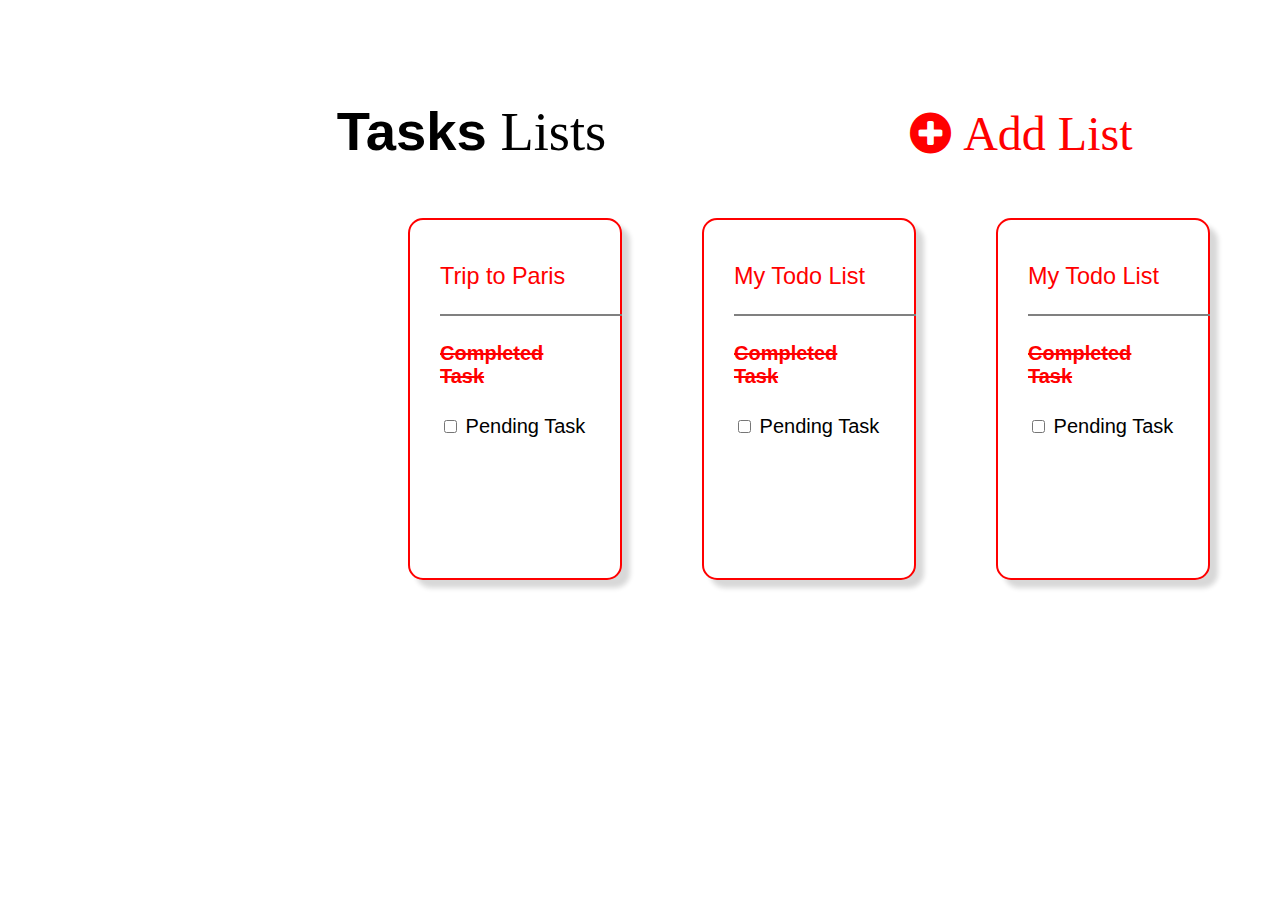
<file: index.html>
<!DOCTYPE html>
<html lang="en">
<head>
  <meta charset="UTF-8">
  <meta http-equiv="X-UA-Compatible" content="IE=edge">
  <meta name="viewport" content="width=device-width, initial-scale=1.0">
  <title>ToDoList</title>
  <link rel="stylesheet" href="./index.css">
  <link rel="stylesheet" href="https://cdnjs.cloudflare.com/ajax/libs/font-awesome/4.7.0/css/font-awesome.min.css">
</head>
<body>
  <div style="background-color: #FFFFFF;"class="main">
   <span><span class="imp"><span class="date">Tasks</span><b class="list">  Lists</b></span>
   <i class="fa fa-plus-circle" style="font-size:48px;color:red"><a href="./index3.html" style="text-decoration: none; color: red;"> Add List</a></i>
    <div class="flex-container">
      <div>
      <h3 style="color: red;font-weight: lighter;"><a href="./index2.html" class="link2">Trip to Paris</a></h3>
      <hr noshade="4" style="width: 180px; text-align: right; margin-right:6; ">
      <h4 style="text-decoration: line-through;"class="red">Completed Task</h4>
      <p><input type="checkbox">  Pending Task</p>
      </div>
      <div>
        <h3 style="color: red;font-weight: lighter;">My Todo List</h3>
        <hr noshade="4" style="width: 180px; text-align: right; margin-right:6; ">
        <h4 style="text-decoration: line-through;"class="red">Completed Task</h4>
        <p><input type="checkbox">  Pending Task</p>
       </div>
       <div>
        <h3 style="color: red;font-weight: lighter;">My Todo List</h3>
        <hr noshade="4" style="width: 180px; text-align: right; margin-right:6; ">
        <h4 style="text-decoration: line-through;"class="red">Completed Task</h4>
        <p><input type="checkbox">  Pending Task</p>
       </div>
    </div>
  </div>     
</body>
</html>
</file>
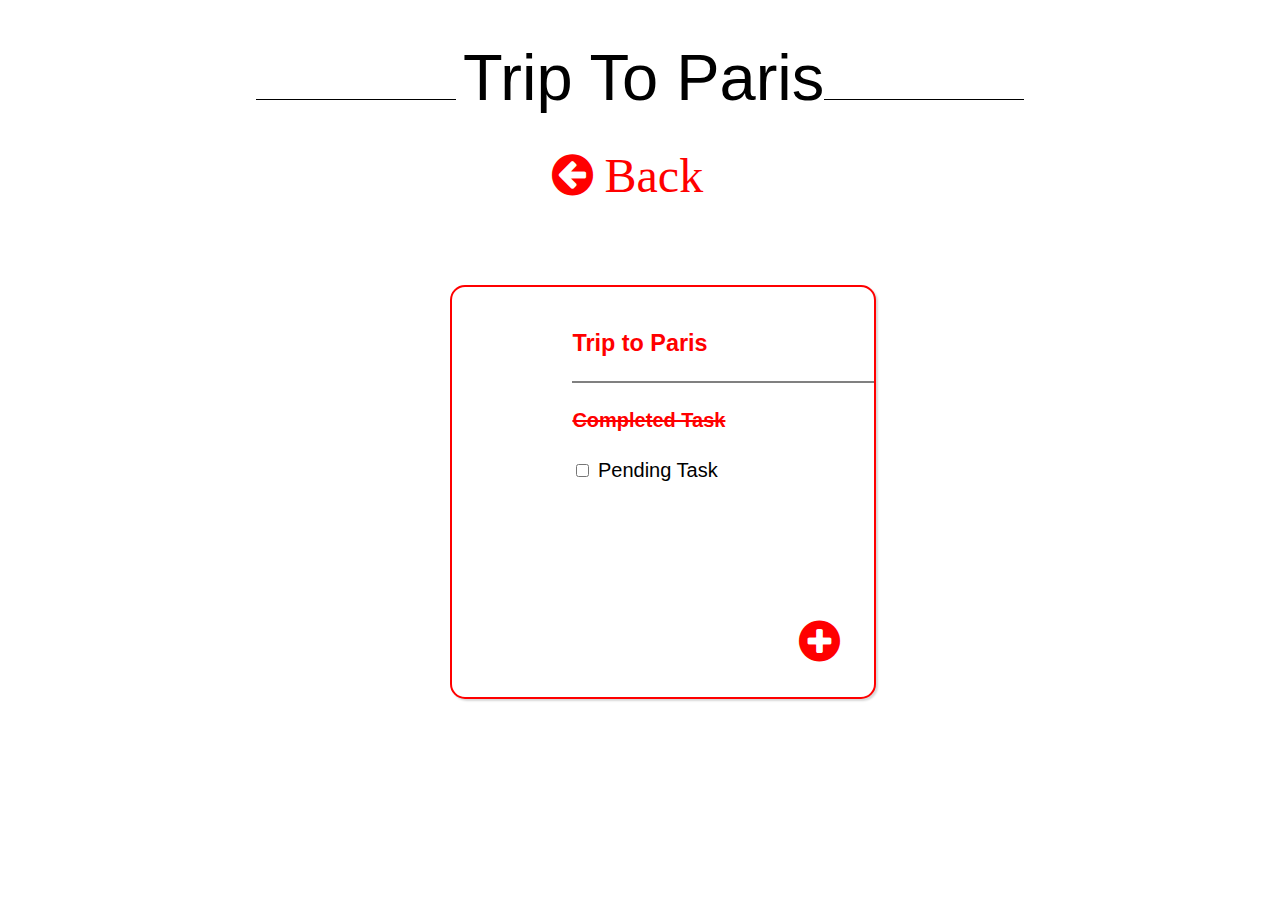
<file: index2.html>
<!DOCTYPE html>
<html lang="en">
<head>
  <meta charset="UTF-8">
  <meta http-equiv="X-UA-Compatible" content="IE=edge">
  <meta name="viewport" content="width=device-width, initial-scale=1.0">
  <title>Document</title>
  <link rel="stylesheet" href="./index.css">
  <link rel="stylesheet" href="https://cdnjs.cloudflare.com/ajax/libs/font-awesome/4.7.0/css/font-awesome.min.css">
</head>
<body>
  <div class="main2">Trip To Paris</div> 
  <br>
  <br>
  <div style="margin-left: 43%;">
    <i class="fa fa-arrow-circle-left" style="font-size:48px;color:red"> <a href="./index.html" style="text-decoration: none; color: red;">Back</a></i>
  </div>
  <br>
  <br>
  <div class="flex-container2">
    <div>
    <h3 style="color: red;">Trip to Paris</h3>
    <hr noshade="4"  style="width: 300px; text-align: right; margin-right:6; ">
    <h4 style="text-decoration: line-through;"class="red">Completed Task</h4>
    <p class="para"><input type="checkbox"> Pending Task</p>
    <br>
    <br>
    <br>
    <br>
    <br>
    <div style="margin-left: 75%;">
    <a href="./index4.html"><i class="fa fa-plus-circle" style="font-size:48px;color:red"></i></a>
    </div>
    </div>
  </div>  
</body>
</html>
</file>
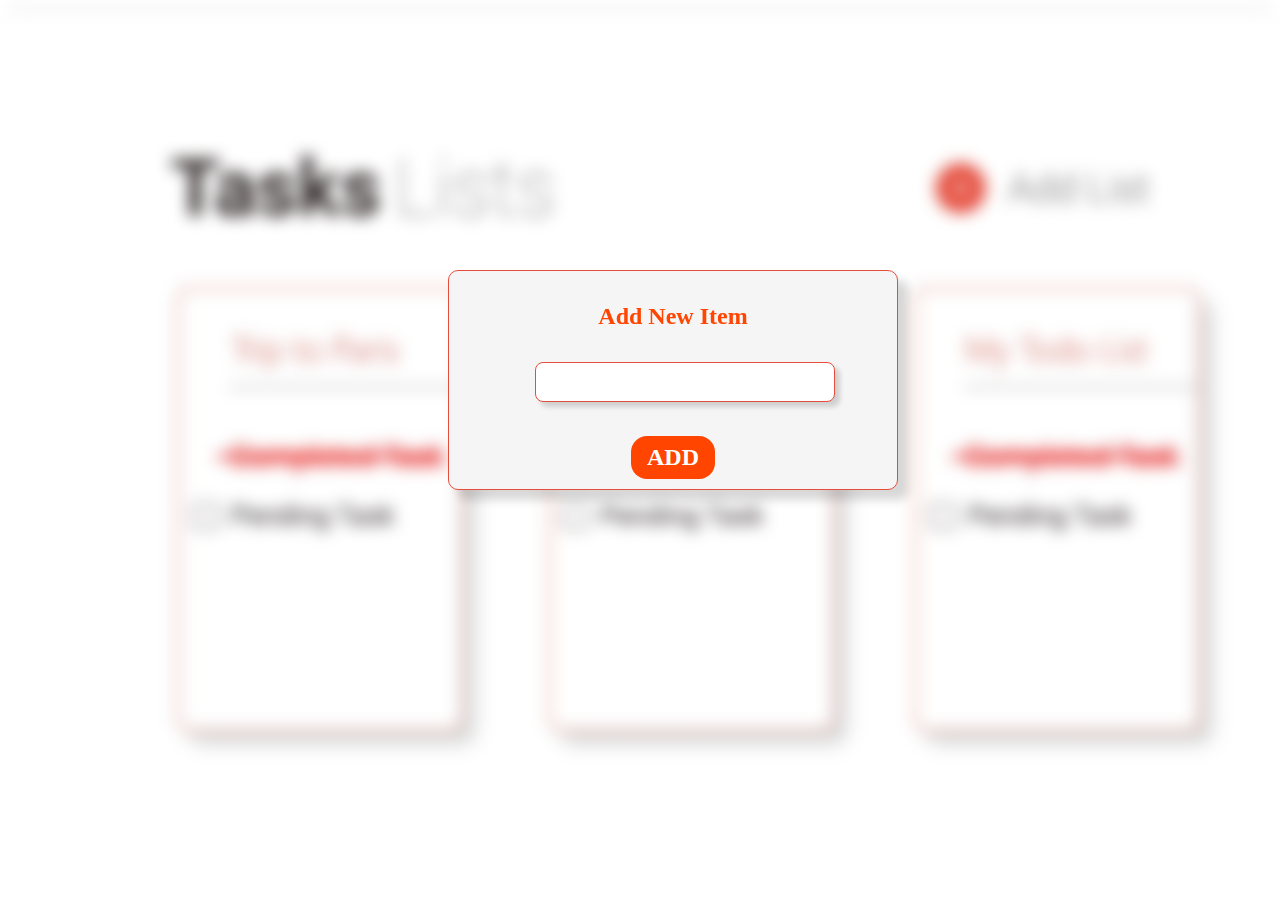
<file: index3.html>
<!DOCTYPE html>
<html lang="en">
<head>
  <meta charset="UTF-8">
  <meta http-equiv="X-UA-Compatible" content="IE=edge">
  <meta name="viewport" content="width=device-width, initial-scale=1.0">
  <title>Document</title>
  <link rel="stylesheet" href="./index3.css">
</head>
<div class="bg-image"></div>
<body>
  <div class="add-box">
    <div class="subhead">Add New Item</div>
    <div>
      <input type="text" name="new-item" class="input-box">
    </div>
    <br>
    <div style="text-align: center; margin-top: 1rem; margin-bottom: 0;"><span class="add-btn">ADD</span></div>
  </div>  
</body>
</html>
</file>
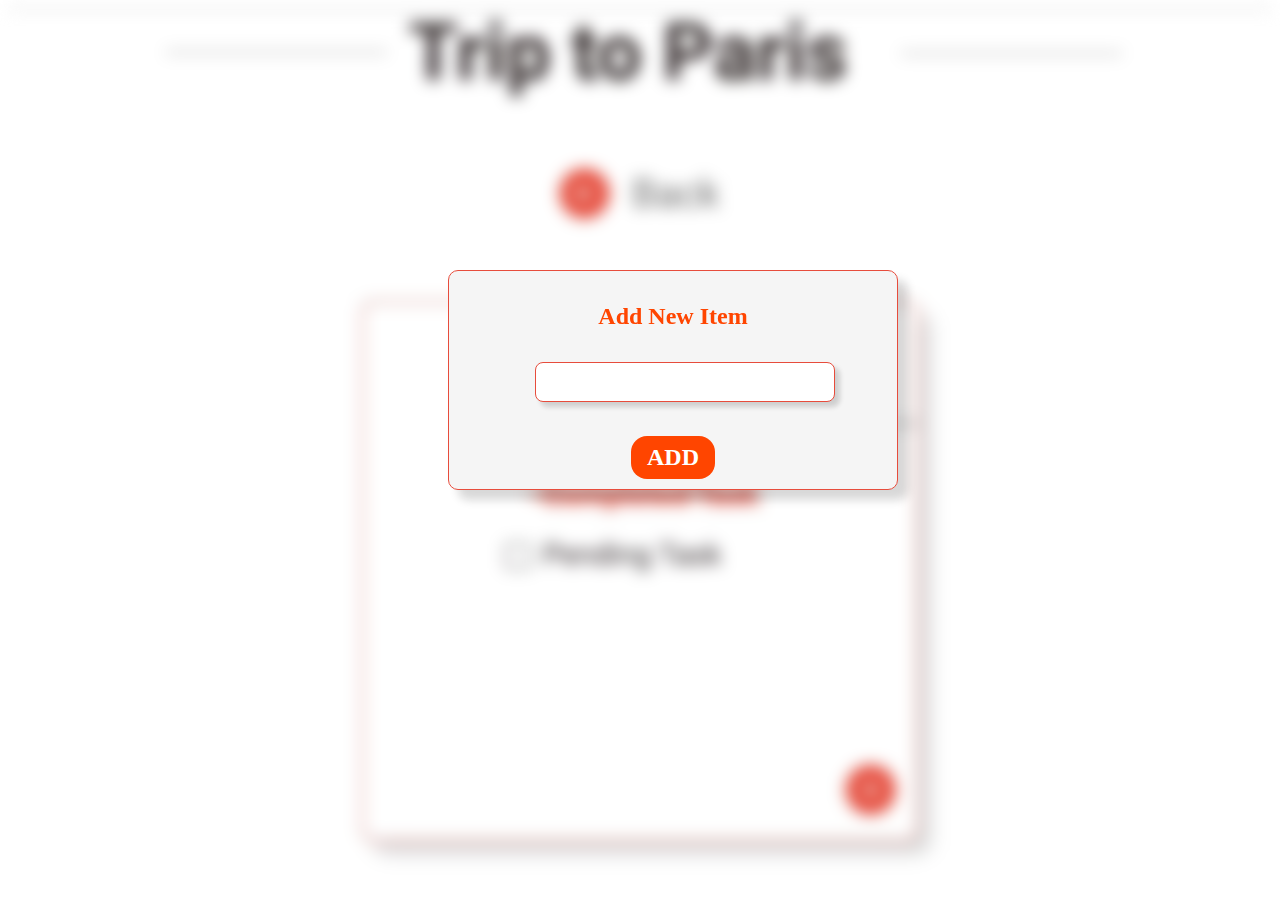
<file: index4.html>
<!DOCTYPE html>
<html lang="en">
<head>
  <meta charset="UTF-8">
  <meta http-equiv="X-UA-Compatible" content="IE=edge">
  <meta name="viewport" content="width=device-width, initial-scale=1.0">
  <title>Document</title>
  <link rel="stylesheet" href="./index3.css">
</head>
<body>
  <div class="bg-image2"></div>
  <div class="add-box">
    <div class="subhead">Add New Item</div>
    <div>
      <input type="text" name="new-item" class="input-box">
    </div>
    <br>
    <div style="text-align: center; margin-top: 1rem; margin-bottom: 0;"><span class="add-btn">ADD</span></div>
  </div> 
</body>
</html>
</file>
<file: index.css>
.flex-container{ 
  margin-left: 200px;
  margin-top: 35px;
  font-family: sans-serif;
  display: flex;
  background-color: #FFFFFF;
}
.flex-container> div {
  box-shadow: 8px 8px 5px #0a0a0a29;
  border-radius: 15px;
  border: 2px solid red;
  background-color: #FFFFFF;
  margin: 20px -120px 30px 200px;
  padding: 20px 30px 120px 30px;
  font-size: 20px;
  width: 150px;
}
.red{
  color: red;
}
.main{
  margin-top: 100px;
  align-content: center;
}
.flex-container2{
  font-family: sans-serif;
  display: flex;
  background-color:#FFFFFF;
}
.flex-container2> div {
  height: 200px;
  box-shadow: 2px 2px 2px #0a0a0a29;
  border-radius: 15px;
  border: 2px solid red;
  background-color: #FFFFFF;
  margin-top: 50px;
  margin-left: 35%;
  padding: 20px 0px 190px 120px;
  font-size: 20px;
  margin-right: 35%;
}
.main2{
  font-family: sans-serif;
  font-size: 65px;
  margin-top: 40px;
  margin-left: 36%;
}
.back{
  font-family: sans-serif;
  font-weight: lighter;
  font-size: 35px;
  color: olive;
  font-family: sans-serif;
  margin-left: 45%;
  text-decoration: none;
}
.imp{
  font-family: sans-serif;
  font-size: 3.4rem;
  margin-left: 26%;
  padding-right: 300px;
}
.date{
  font-family: sans-serif;
  font-size: 3.4rem;
}
.list{
  font-family: 'Poiret One', cursive;
  font-weight: lighter;
}
.date{
  font-weight: bolder;
}
.fa{
   font-weight: 900;
  
}
.main2::before{
    content: "";
    display: block;
    width: 200px;
    height: 1px;
    background: #000000;
    left: 20%;
    top: 11%;
    position: absolute;
}
.main2::after{
    content: "";
    display: block;
    width: 200px;
    height: 1px;
    background: #000000;
    right: 20%;
    top: 11%;
    position: absolute;
}
.link2{
  color: red;
  text-decoration: none;
}
.fafa{
  margin-left: 450px;
  font-size: 48px;
  color: red;
}
</file>
<file: index3.css>
.subhead{
  text-align: center;
  color: orangered;
  font-size: 1.5rem;
  padding: 1rem;
  font-weight: 600;
}
.add-box{
position: absolute;
  top: 30%;
  left: 35%;
  right: 35%;
  width: 450px;
  height: 220px;
  background-color: whitesmoke;
  box-shadow: 10px 10px 10px #0a0a0a29;
  border: 1px solid #e74c3c;
  border-radius: 10px;
  margin: auto;
  padding: 1rem;
  backdrop-filter: blur(5px);
}
.new-item{
  margin: auto;
  text-align: center;
  height: 50px;
  width: 300px;
}
.input-box{
  margin-left: 70px;
  margin-top: 1rem;
  height: 40px;
  width: 300px;
  box-shadow: 5px 5px 5px #0a0a0a29;
  border: 1px solid #e74c3c;
  border-radius: 0.5rem;
}
.add-btn{
  margin-top: 1rem;
  padding: 0.5rem 1rem 0.5rem 1rem;
  text-align: center;
  font-size: 1.5rem;
  font-weight: bold;
  background-color: orangered;
  border-radius: 1rem;
  color: white;
  align-items: center;
  margin: auto;
  margin-bottom: 0;
  display: inline-block;
  cursor: pointer;
}
body, html {
  height: 100%;
}

* {
  box-sizing: border-box;
}

.bg-image {
  /* The image used */
  background-image: url("./background1image.JPG");

  /* Add the blur effect */
  filter: blur(8px);
  -webkit-filter: blur(8px);

  /* Full height */
  height: 100%;

  /* Center and scale the image nicely */
  background-position: center;
  background-repeat: no-repeat;
  background-size: cover;
}
.bg-image2{
  background-image: url("./background2image.JPG");
  filter: blur(8px);
  height: 100%;
  background-position: center;
  background-repeat: no-repeat;
  background-size: cover;
}
</file>
